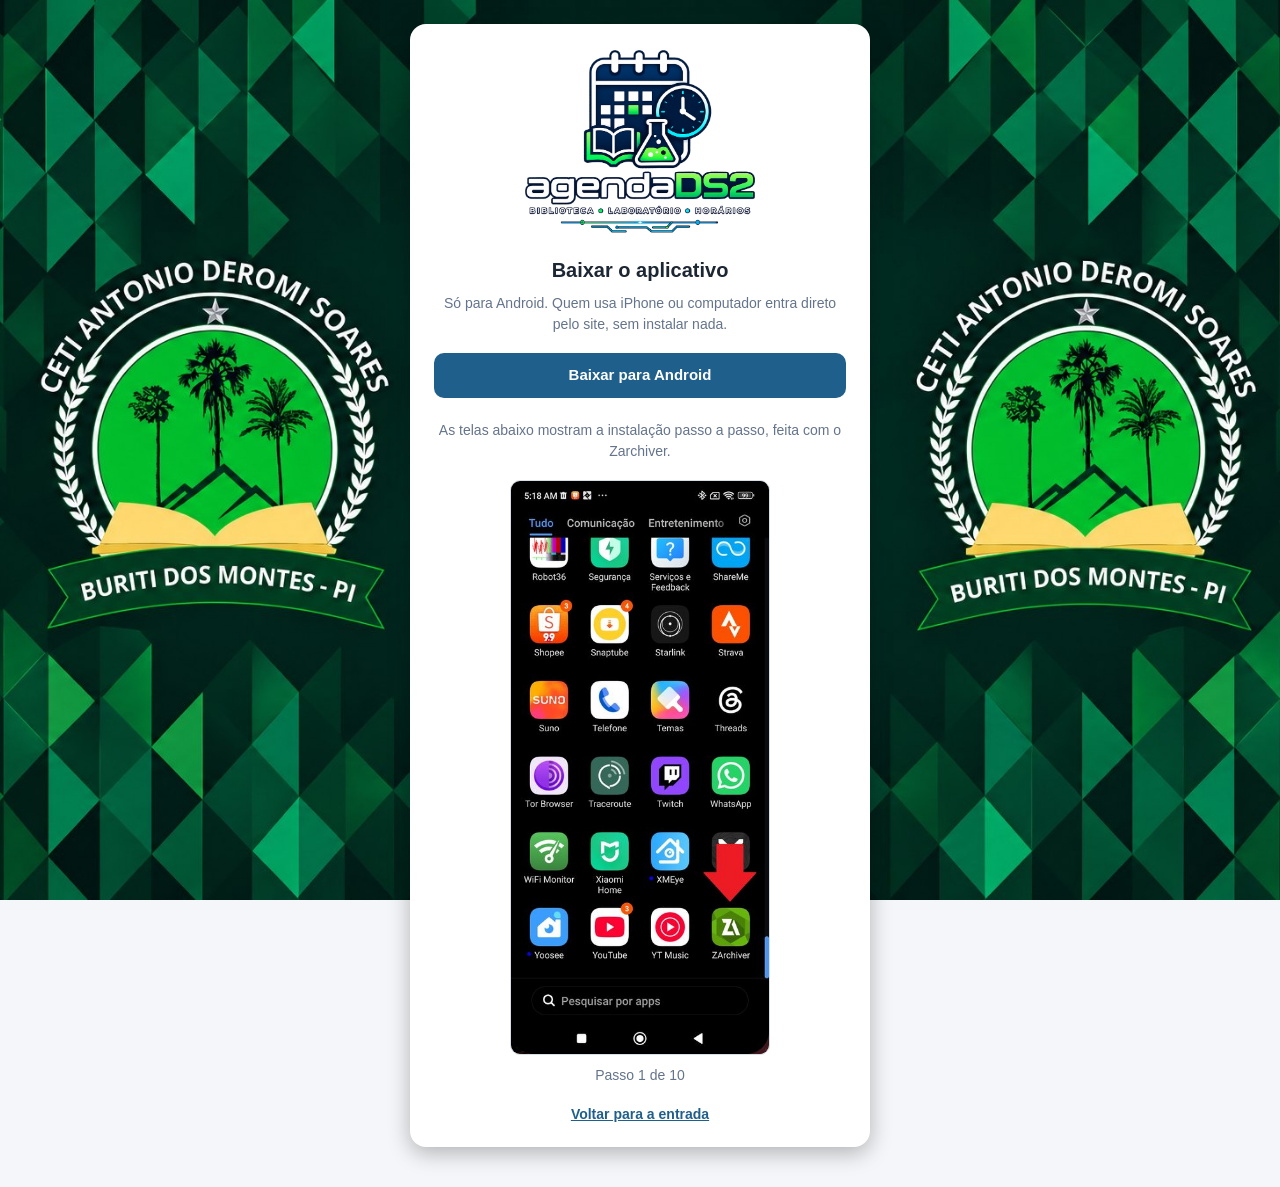
<file: Download-do-app.html>
<!DOCTYPE html>
<html lang="pt-BR">
<head>
  <meta charset="UTF-8">
  <meta name="viewport" content="width=device-width, initial-scale=1.0">
  <title>Baixar o app - agendaDS2</title>

  <meta name="theme-color" content="#1f5f8b">

  <link rel="stylesheet" href="css/estilo.css">
  <link rel="icon" href="icones/icone-192.png">

  <style>
    .pagina-download {
      display: flex;
      flex-direction: column;
      align-items: center;
      min-height: 100vh;
      padding: 24px 20px 40px 20px;
    }

    .cartao-download {
      width: 100%;
      max-width: 460px;
      background-color: var(--branco);
      border-radius: 16px;
      box-shadow: 0 6px 22px rgba(0, 0, 0, 0.28);
      padding: 26px 24px 22px 24px;
      text-align: center;
    }

    .cartao-download h1 {
      font-size: 20px;
      margin: 0 0 8px 0;
    }

    .cartao-download p {
      font-size: 14px;
      color: var(--texto-fraco);
      margin: 0 0 18px 0;
    }

    .passos {
      position: relative;
      max-width: 260px;
      margin: 0 auto 10px auto;
    }

    .passos img {
      display: none;
      width: 100%;
      border-radius: var(--arredondamento);
      border: 1px solid var(--borda);
    }

    .legenda-do-passo {
      font-size: 13px;
      color: var(--texto-fraco);
      margin: 0 0 18px 0;
    }

    .volta {
      display: block;
      margin-top: 18px;
      font-size: 14px;
      color: var(--azul-escuro);
      font-weight: 600;
    }
  </style>
</head>

<body class="pagina-download">

  <div class="imagem-fundo"></div>

  <main class="cartao-download">

    <div class="marca-entrada">
      <img src="imagens/agenda-ds2.png"
           alt="agendaDS2: biblioteca, laboratório e horários">
    </div>

    <h1>Baixar o aplicativo</h1>
    <p>
      Só para Android. Quem usa iPhone ou computador entra direto pelo site,
      sem instalar nada.
    </p>

    <a href="app/AgendaDS2.apk" class="botao botao-principal" download>
      Baixar para Android
    </a>

    <p class="legenda-do-passo" style="margin-top: 22px;">
      As telas abaixo mostram a instalação passo a passo, feita com o Zarchiver.
    </p>

    <div class="passos" id="passos">
      <img src="app/tutorial/img1.jpg" alt="Passo 1 da instalação">
      <img src="app/tutorial/img2.jpg" alt="Passo 2 da instalação">
      <img src="app/tutorial/img3.jpg" alt="Passo 3 da instalação">
      <img src="app/tutorial/img4.jpg" alt="Passo 4 da instalação">
      <img src="app/tutorial/img5.jpg" alt="Passo 5 da instalação">
      <img src="app/tutorial/img6.jpg" alt="Passo 6 da instalação">
      <img src="app/tutorial/img67.jpg" alt="Passo 7 da instalação">
      <img src="app/tutorial/img7.jpg" alt="Passo 8 da instalação">
      <img src="app/tutorial/img8.jpg" alt="Passo 9 da instalação">
      <img src="app/tutorial/img9.jpg" alt="Passo 10 da instalação">
    </div>

    <p class="legenda-do-passo" id="contador"></p>

    <a href="index.html" class="volta">Voltar para a entrada</a>

  </main>

<script>
/* Troca a tela do tutorial a cada tres segundos, em volta. */
var telas = document.getElementById("passos").getElementsByTagName("img");
var contador = document.getElementById("contador");
var telaAtual = 0;


function mostrarProximaTela() {

  var posicao;

  for (posicao = 0; posicao < telas.length; posicao = posicao + 1) {
    telas[posicao].style.display = "none";
  }

  telas[telaAtual].style.display = "block";
  contador.textContent = "Passo " + (telaAtual + 1) + " de " + telas.length;

  telaAtual = telaAtual + 1;
  if (telaAtual >= telas.length) {
    telaAtual = 0;
  }

  setTimeout(mostrarProximaTela, 3000);
}


mostrarProximaTela();
</script>

</body>
</html>
</file>
<file: css/estilo.css>
:root {
  --azul-escuro: #1f5f8b;
  --azul-claro: #e8f1f7;
  --azul-hover: #185070;

  --biblioteca: #0f766e;         /* verde: cor da Biblioteca */
  --biblioteca-fundo: #d7f0ec;

  --laboratorio: #6d28d9;        /* roxo: cor do Laboratório */
  --laboratorio-fundo: #ebe2fb;

  --vermelho: #b42318;
  --verde-sucesso: #15803d;

  --texto: #1c2733;
  --texto-fraco: #64748b;
  --borda: #d6dee6;
  --fundo-pagina: #f4f6f9;
  --branco: #ffffff;

  --arredondamento: 10px;
  --sombra: 0 2px 8px rgba(28, 39, 51, 0.08);
  --minha-fundo: #cbe3f5;
}


* {
  box-sizing: border-box;
}

body {
  margin: 0;
  font-family: "Segoe UI", Roboto, Arial, sans-serif;
  color: var(--texto);
  background-color: var(--fundo-pagina);
  font-size: 16px;
  line-height: 1.5;
}

.escondido {
  display: none !important;
}


.botao {
  font-family: inherit;
  font-size: 15px;
  font-weight: 600;
  padding: 10px 16px;
  border-radius: var(--arredondamento);
  border: 1px solid transparent;
  cursor: pointer;
  transition: background-color 0.15s, border-color 0.15s;
}

/* Quando o botao e um link, e nao um <button>, ele vem sublinhado
   de fabrica e precisa parecer botao mesmo assim. */
a.botao {
  display: inline-block;
  text-decoration: none;
}

.botao:disabled {
  opacity: 0.6;
  cursor: not-allowed;
}

.botao-principal {
  background-color: var(--azul-escuro);
  color: var(--branco);
  width: 100%;
}

.botao-principal:hover:enabled {
  background-color: var(--azul-hover);
}

.botao-secundario {
  background-color: var(--branco);
  color: var(--texto);
  border-color: var(--borda);
}

.botao-secundario:hover:enabled {
  background-color: var(--azul-claro);
}

.botao-perigo {
  background-color: var(--vermelho);
  color: var(--branco);
}

.botao-perigo:hover:enabled {
  background-color: #8f1c12;
}

.botao-pequeno {
  width: auto;
  padding: 8px 14px;
  font-size: 14px;
  white-space: nowrap;
}

.botao-link {
  background: none;
  border: none;
  padding: 0;
  font-family: inherit;
  font-size: 13px;
  color: var(--azul-escuro);
  text-decoration: underline;
  cursor: pointer;
}


.pagina-entrada {
  display: flex;
  flex-direction: column;
  align-items: center;
  justify-content: center;
  min-height: 100vh;
  padding: 20px;
}

/* O fundo da escola. Fica preso na tela e atras de todo o resto,
   por isso o z-index negativo. */
.imagem-fundo {
  position: fixed;
  top: 0;
  left: 0;
  width: 100%;
  height: 100%;
  background: #0d3323 url("../imagens/fundo.jpg") no-repeat center center;
  background-size: cover;
  z-index: -10;
}

/* A marca no topo do cartao, no lugar do titulo escrito. Ela se le
   bem sobre o branco: quem desenha as letras e o contorno escuro
   em volta, e nao o preenchimento. */
.marca-entrada {
  margin: 0 0 22px 0;
  text-align: center;
}

.marca-entrada img {
  display: block;
  width: 230px;
  max-width: 100%;
  height: auto;
  margin: 0 auto;
}

.cartao-entrada {
  width: 100%;
  max-width: 400px;
  background-color: var(--branco);
  border-radius: 16px;
  box-shadow: 0 6px 22px rgba(0, 0, 0, 0.28);
  padding: 28px 24px 22px 24px;
}

/* O convite para baixar o aplicativo. E uma nota de rodape de
   proposito: quem entra pelo navegador nao precisa dele. */
.nota-do-rodape {
  margin: 18px 0 0 0;
  padding-top: 14px;
  border-top: 1px solid var(--borda);
  text-align: center;
  font-size: 13px;
  color: var(--texto-fraco);
}

.nota-do-rodape a {
  color: var(--azul-escuro);
  font-weight: 600;
}


.formulario label {
  display: block;
  font-size: 14px;
  font-weight: 600;
  margin-bottom: 5px;
}

.formulario input,
.formulario select {
  width: 100%;
  font-family: inherit;
  font-size: 15px;
  padding: 11px 12px;
  margin-bottom: 16px;
  border: 1px solid var(--borda);
  border-radius: var(--arredondamento);
  background-color: var(--branco);
  color: var(--texto);
}

.formulario input:focus,
.formulario select:focus {
  outline: 2px solid var(--azul-escuro);
  outline-offset: 1px;
}


.mensagem {
  margin: 16px 0 0 0;
  padding: 11px 13px;
  border-radius: var(--arredondamento);
  font-size: 14px;
}

.mensagem-erro {
  background-color: #fdecea;
  color: var(--vermelho);
  border: 1px solid #f5c2bd;
}

.mensagem-sucesso {
  background-color: #e7f6ec;
  color: var(--verde-sucesso);
  border: 1px solid #b9e2c8;
}


.barra-topo {
  display: flex;
  align-items: center;
  justify-content: space-between;
  gap: 12px;
  flex-wrap: wrap;
  padding: 10px 16px;
  background-color: var(--azul-escuro);
  color: var(--branco);
}

.barra-topo-esquerda,
.barra-topo-direita {
  display: flex;
  align-items: center;
  gap: 10px;
}

/* A marca no canto esquerdo da barra azul, no lugar do nome escrito.
   E um recorte so da palavra, sem o desenho de cima. */
.marca-topo {
  display: block;
  height: 30px;
  width: auto;
}

.identificacao {
  font-size: 14px;
  opacity: 0.95;
}


.conteudo {
  max-width: 1100px;
  margin: 0 auto;
  padding: 18px 16px 40px 16px;
}

.navegacao-semana {
  display: flex;
  align-items: center;
  justify-content: space-between;
  gap: 10px;
  flex-wrap: wrap;
  margin-bottom: 14px;
}

.botao-navegacao {
  background-color: var(--branco);
  border-color: var(--borda);
  color: var(--texto);
}

.botao-navegacao:hover:enabled {
  background-color: var(--azul-claro);
}

.rotulo-semana {
  text-align: center;
  flex: 1;
  min-width: 160px;
}

.rotulo-semana strong {
  display: block;
  font-size: 16px;
}

.legenda {
  display: flex;
  flex-wrap: wrap;
  gap: 10px;
  font-size: 12px;
  color: var(--texto-fraco);
  margin-bottom: 12px;
}

.item-legenda {
  display: flex;
  align-items: center;
  gap: 6px;
}

.amostra {
  width: 14px;
  height: 14px;
  border-radius: 4px;
  border: 1px solid var(--borda);
  display: inline-block;
}

.amostra-livre { background-color: var(--branco);
  background-color: #eef2f6;
}
.amostra-biblioteca { background-color: var(--biblioteca-fundo); border-color: var(--biblioteca); }
.amostra-laboratorio { background-color: var(--laboratorio-fundo); border-color: var(--laboratorio); }
.amostra-minha { background-color: var(--branco); border-color: var(--azul-escuro);
  background-color: var(--minha-fundo);
}


.rolagem-grade {
  overflow-x: auto;                       /* permite arrastar para os lados */
  -webkit-overflow-scrolling: touch;      /* rolagem suave no iPhone */
  background-color: var(--branco);
  border: 1px solid var(--borda);
  border-radius: var(--arredondamento);
  box-shadow: var(--sombra);
}

.grade {
  border-collapse: separate;
  border-spacing: 0;
  width: 100%;
  min-width: 720px;   /* abaixo disso, a rolagem lateral entra em ação */
  background-color: var(--branco);
  border: 1px solid var(--borda);
  border-radius: var(--arredondamento);
  box-shadow: var(--sombra);
}

.grade thead th {
  background-color: var(--azul-claro);
  border-bottom: 1px solid var(--borda);
  padding: 8px 6px;
  font-size: 14px;
}

.coluna-dia {
  min-width: 128px;
}

.nome-do-dia {
  display: block;
  font-weight: 700;
}

.data-do-dia {
  display: block;
  font-weight: 400;
  font-size: 12px;
  color: var(--texto-fraco);
}

.dia-de-hoje {
  background-color: #cfe4f1 !important;
  box-shadow: inset 0 -3px 0 var(--azul-escuro);
}

.coluna-horario {
  position: sticky;
  left: 0;
  z-index: 2;
  background-color: var(--azul-claro);
  border-right: 1px solid var(--borda);
  border-bottom: 1px solid var(--borda);
  min-width: 120px;
  font-size: 13px;
  font-weight: 600;
  white-space: nowrap;
  padding: 8px;
  text-align: left;
}

.caixa-do-horario {
  display: flex;
  align-items: center;
  gap: 8px;
}

.numero-do-horario {
  flex: none;              /* não deixa a bolinha encolher */
  width: 27px;
  height: 27px;
  border-radius: 50%;      /* 50% transforma o quadrado em círculo */
  background-color: var(--azul-escuro);
  color: var(--branco);
  font-size: 12px;
  font-weight: 700;

  display: flex;
  align-items: center;
  justify-content: center;
}

.faixa-de-horas {
  font-size: 12px;
  font-weight: 600;
  color: var(--texto);
}

.grade td {
  border-bottom: 1px solid var(--borda);
  border-right: 1px solid var(--borda);
  padding: 4px;
  vertical-align: top;
  height: 46px;
}

.linha-intervalo td {
  background-color: #eef2f6;
  text-align: center;
  font-size: 13px;
  font-weight: 600;
  color: var(--texto-fraco);
  letter-spacing: 0.4px;
  padding: 7px;
  border-right: none;
  height: auto;
}


.botao-da-celula {
  display: flex;
  flex-direction: column;
  gap: 3px;
  width: 100%;
  padding: 3px;
  border: none;
  border-radius: 7px;
  background: none;
  font-family: inherit;
  cursor: pointer;
}

.botao-da-celula:hover:enabled {
  background-color: var(--azul-claro);
}

.botao-da-celula:focus-visible {
  outline: 2px solid var(--azul-escuro);
}

.celula-passada {
  opacity: 0.45;
  cursor: not-allowed;
}

.celula-fechada {
  opacity: 0.3;
  cursor: not-allowed;
  background-image: repeating-linear-gradient(
    45deg,
    transparent,
    transparent 5px,
    rgba(0, 0, 0, 0.05) 5px,
    rgba(0, 0, 0, 0.05) 10px
  );
}

.aviso-da-semana {
  margin: 0 0 14px 0;
  padding: 10px 14px;
  border-radius: var(--arredondamento);
  background-color: #fff6e0;
  border: 1px solid #f0d79a;
  color: #7a5a10;
  font-size: 14px;
  text-align: center;
}

.faixa {
  display: flex;
  align-items: center;
  gap: 5px;
  padding: 4px 6px;
  border-radius: 5px;
  font-size: 12px;
  overflow: hidden;

  border: 2px solid transparent;
}

.sigla {
  font-weight: 700;
  font-size: 10px;
  letter-spacing: 0.5px;
  opacity: 0.75;
}

.texto-da-faixa {
  white-space: nowrap;
  overflow: hidden;
  text-overflow: ellipsis;
}

.faixa-livre {
  background-color: #eef2f6;
  color: var(--texto-fraco);
  border-color: var(--borda);
  border-style: dashed;
}

.faixa-ocupada {
  font-weight: 600;
}

.faixa-biblioteca {
  background-color: var(--biblioteca-fundo);
  color: #0a544e;
  border-color: var(--biblioteca);
}

.faixa-laboratorio {
  background-color: var(--laboratorio-fundo);
  color: #4c1d95;
  border-color: var(--laboratorio);
}

.faixa-minha {
  border-color: var(--azul-escuro);
  background-color: var(--minha-fundo);
  color: var(--azul-escuro);
}

.dica {
  font-size: 13px;
  color: var(--texto-fraco);
  text-align: center;
  margin-top: 12px;
}


.fundo-do-modal {
  position: fixed;
  top: 0;
  left: 0;
  right: 0;
  bottom: 0;
  background-color: rgba(15, 23, 32, 0.55);
  display: flex;
  align-items: center;
  justify-content: center;
  padding: 16px;
  z-index: 10;
}

.modal {
  background-color: var(--branco);
  border-radius: 14px;
  width: 100%;
  max-width: 440px;
  box-shadow: 0 12px 34px rgba(15, 23, 32, 0.28);
  padding: 18px;
}

.cabecalho-do-modal {
  display: flex;
  align-items: flex-start;
  justify-content: space-between;
  gap: 10px;
  margin-bottom: 14px;
}

.cabecalho-do-modal h2 {
  font-size: 16px;
  margin: 0;
}

.botao-fechar {
  background: none;
  border: none;
  font-size: 26px;
  line-height: 1;
  color: var(--texto-fraco);
  cursor: pointer;
  padding: 0 4px;
}

.corpo-do-modal {
  display: flex;
  flex-direction: column;
  gap: 10px;
}

.linha-do-modal {
  display: flex;
  align-items: center;
  justify-content: space-between;
  gap: 12px;
  padding: 12px;
  border: 1px solid var(--borda);
  border-radius: var(--arredondamento);
}

.informacoes-do-local {
  display: flex;
  flex-direction: column;
}

.situacao {
  font-size: 13px;
  color: var(--texto-fraco);
}

.situacao-livre {
  color: var(--verde-sucesso);
}

.situacao-ocupada {
  color: var(--texto-fraco);
}

.situacao-perguntando {
  color: var(--vermelho);
  font-weight: 600;
}


/* A linha em que a secretaria escolhe para quem vai a reserva. */
.escolha-do-professor {
  display: flex;
  flex-direction: column;
  gap: 5px;
  padding: 11px 13px;
  margin-bottom: 12px;
  background-color: var(--fundo);
  border: 1px solid var(--borda);
  border-radius: var(--arredondamento);
}

.escolha-do-professor label {
  font-size: 12px;
  font-weight: 700;
  color: var(--texto-fraco);
  text-transform: uppercase;
  letter-spacing: 0.3px;
}

.escolha-do-professor select {
  width: 100%;
  padding: 9px 10px;
  font-size: 15px;
  font-family: inherit;
  color: var(--texto);
  background-color: var(--branco);
  border: 1px solid var(--borda);
  border-radius: var(--arredondamento);
}


/* Os dois botoes de confirmar o cancelamento, dentro da propria linha. */
.confirmacao-embutida {
  display: flex;
  gap: 8px;
  flex: none;
}

.aviso-sem-permissao {
  font-size: 12px;
  color: var(--texto-fraco);
  text-align: right;
  max-width: 110px;
}


@media (max-width: 600px) {

  .barra-topo {
    padding: 8px 12px;
  }

  .marca-topo {
    height: 24px;
  }

  .identificacao {
    font-size: 12px;
  }

  .conteudo {
    padding: 12px 10px 30px 10px;
  }

  .botao-navegacao {
    padding: 8px 10px;
    font-size: 13px;
  }

  .grade {
    min-width: 640px;
  }

  .coluna-dia {
    min-width: 112px;
  }

  .coluna-horario {
    min-width: 78px;
    font-size: 12px;
    padding: 6px 4px;
  }

  .caixa-do-horario {
    flex-direction: column;
    gap: 3px;
  }

  .numero-do-horario {
    width: 23px;
    height: 23px;
    font-size: 11px;
  }

  .faixa-de-horas {
    font-size: 11px;
  }

  .faixa {
    font-size: 11px;
  }

  .linha-do-modal {
    flex-direction: column;
    align-items: stretch;
    gap: 10px;
  }

  .botao-pequeno {
    width: 100%;
  }

  .confirmacao-embutida {
    width: 100%;
  }

  .confirmacao-embutida .botao-pequeno {
    flex: 1;
  }

  .aviso-sem-permissao {
    max-width: none;
    text-align: left;
  }
}
</file>
